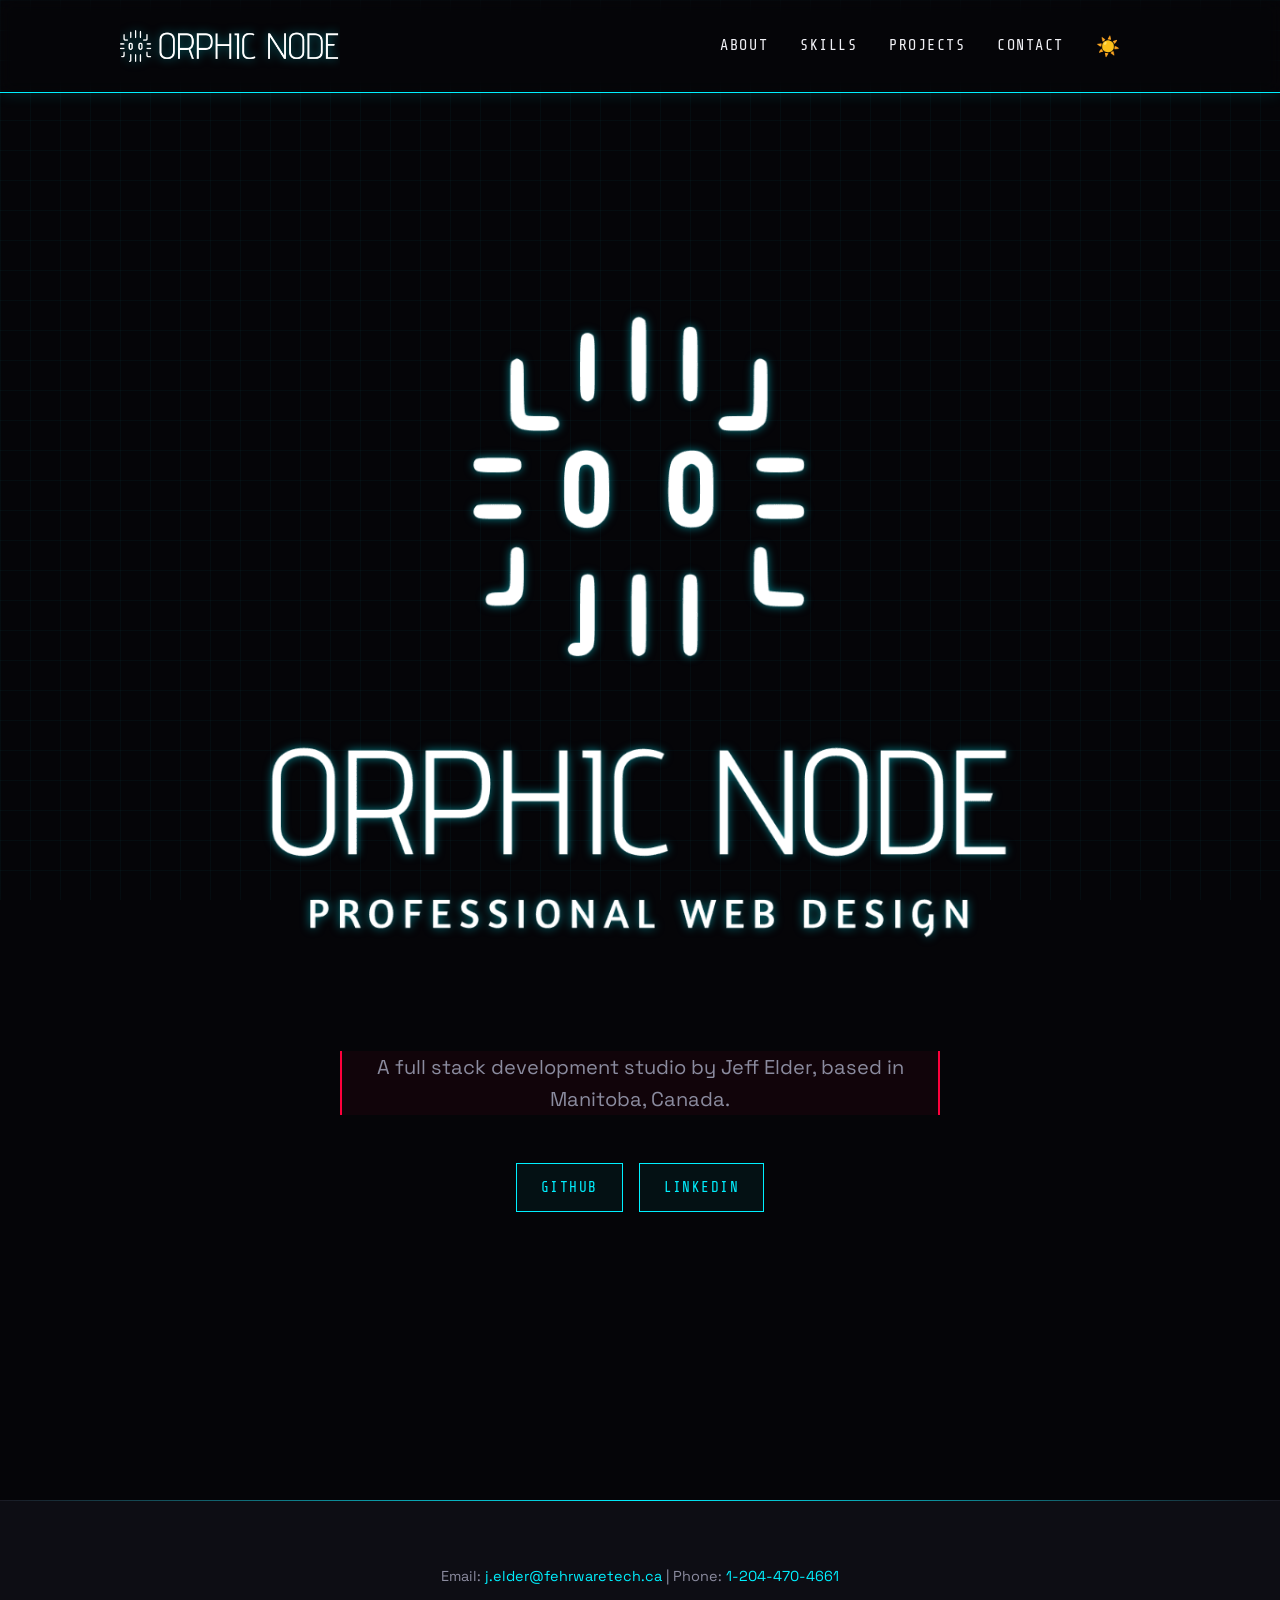
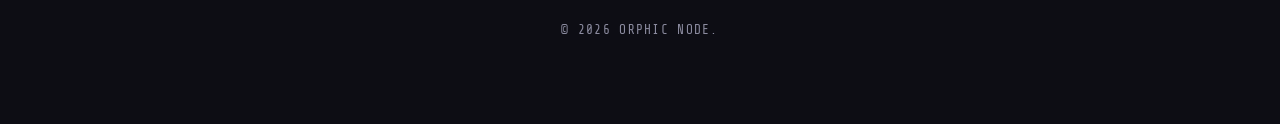
<file: index.html>
<!DOCTYPE html>
<html lang="en">
<head>
    <meta charset="UTF-8">
    <meta name="viewport" content="width=device-width, initial-scale=1.0">
    <title>Orphic Node | Professional web design and development</title>
    <link rel="stylesheet" href="style.css">
</head>
<body>

    <nav id="navbar">
        <div class="nav-content">
            <a href="index.html" class="brand-link">
                <img src="assets/on_navbar.png" alt="Orphic Node Icon" class="brand-logo" onerror="this.style.display='none'">
            </a>
            <div class="nav-links">
                <a href="about.html">About</a>
                <a href="skills.html">Skills</a>
                <a href="projects.html">Projects</a>
                <a href="contact.html">Contact</a>
                <button id="theme-toggle" class="theme-btn" title="Toggle Theme">☀️</button>
            </div>
        </div>
    </nav>

    <header id="hero">
        <div class="container">
            <div class="hero-logo-container">
                <img src="assets/on_logo.png" alt="Orphic Node Icon" class="hero-icon">
            </div>
            
            <p class="subtitle">A full stack development studio by Jeff Elder, based in Manitoba, Canada.</p>
            <div class="social-links">
                <a href="https://github.com/TheJ4nitorNG" target="_blank">GitHub</a>
                <a href="https://ca.linkedin.com/in/jeff-elder-a7a8a4373" target="_blank">LinkedIn</a>
            </div>
        </div>
    </header>

    <footer>
        <div class="container footer-content">
            <p>Email: <a href="mailto:j.elder@fehrwaretech.ca">j.elder@fehrwaretech.ca</a> | Phone: <a href="tel:12044704661">1-204-470-4661</a></p>
            <p class="copyright">© 2026 Orphic Node.</p>
        </div>
    </footer>

    <script src="script.js"></script>
</body>
</html>
</file>
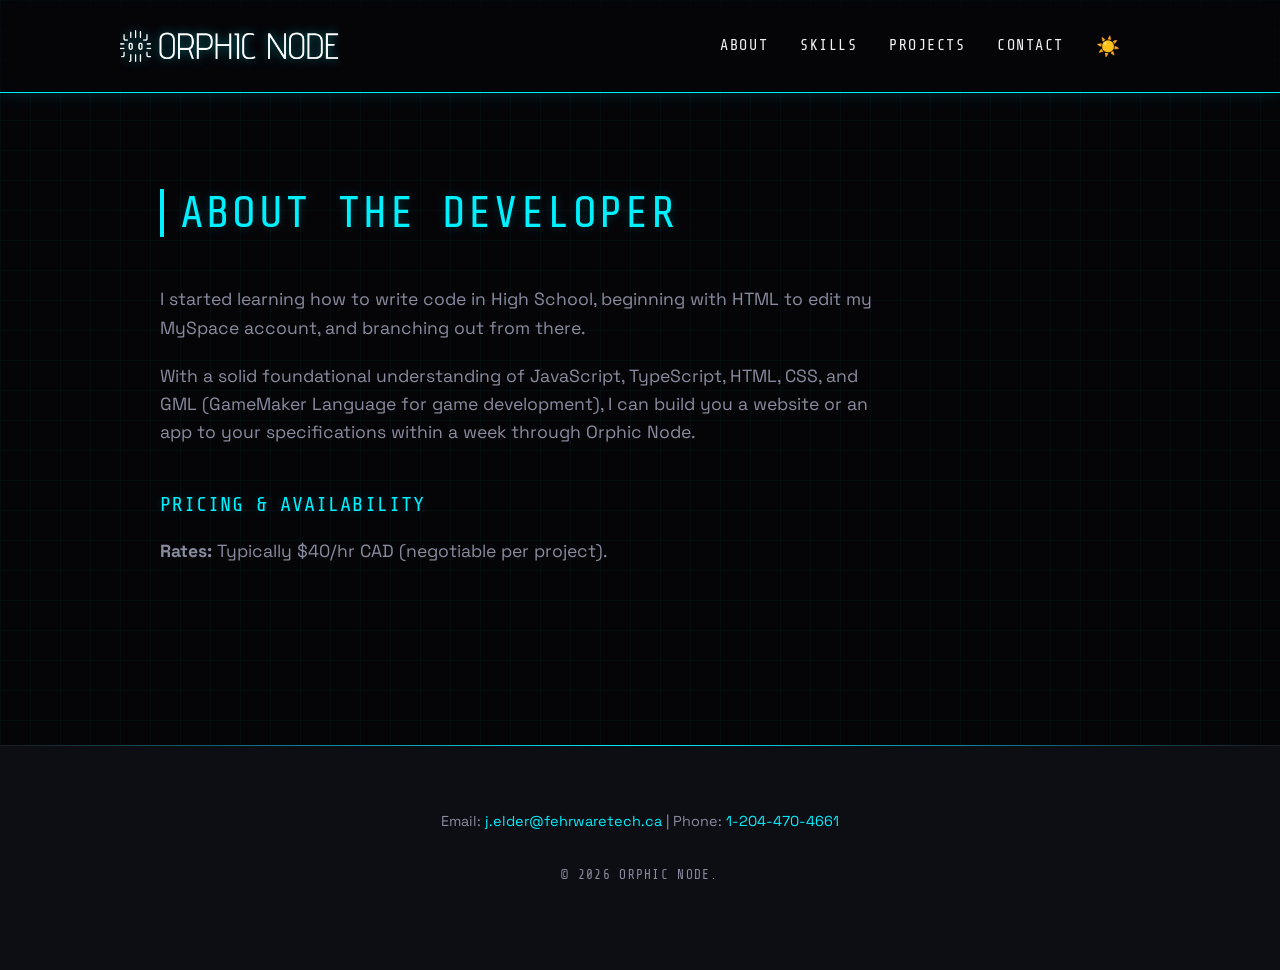
<file: about.html>
<!DOCTYPE html>
<html lang="en">
<head>
    <meta charset="UTF-8">
    <meta name="viewport" content="width=device-width, initial-scale=1.0">
    <title>About | Orphic Node</title>
    <link rel="stylesheet" href="style.css">
</head>
<body>

    <nav id="navbar">
        <div class="nav-content">
            <a href="index.html" class="brand-link">
                <img src="assets/on_navbar.png" alt="Orphic Node Icon" class="brand-logo" onerror="this.style.display='none'">
            </a>
            <div class="nav-links">
                <a href="about.html">About</a>
                <a href="index.html#skills">Skills</a>
                <a href="projects.html">Projects</a>
                <a href="contact.html">Contact</a>
                <button id="theme-toggle" class="theme-btn" title="Toggle Theme">☀️</button>
            </div>
        </div>
    </nav>

    <section id="about" class="container page-content">
        <h2>About the Developer</h2>
        <div class="about-content" style="font-size: 1.1rem; max-width: 800px;">
            <p>I started learning how to write code in High School, beginning with HTML to edit my MySpace account, and branching out from there.</p>
            <p>With a solid foundational understanding of JavaScript, TypeScript, HTML, CSS, and GML (GameMaker Language for game development), I can build you a website or an app to your specifications within a week through Orphic Node.</p>
            <br>
            <h3>Pricing & Availability</h3>
            <p><strong>Rates:</strong> Typically $40/hr CAD (negotiable per project).</p>
        </div>
    </section>

    <footer>
        <div class="container footer-content">
            <p>Email: <a href="mailto:j.elder@fehrwaretech.ca">j.elder@fehrwaretech.ca</a> | Phone: <a href="tel:12044704661">1-204-470-4661</a></p>
            <p class="copyright">© 2026 Orphic Node.</p>
        </div>
    </footer>

    <script src="script.js"></script>
</body>
</html>
</file>
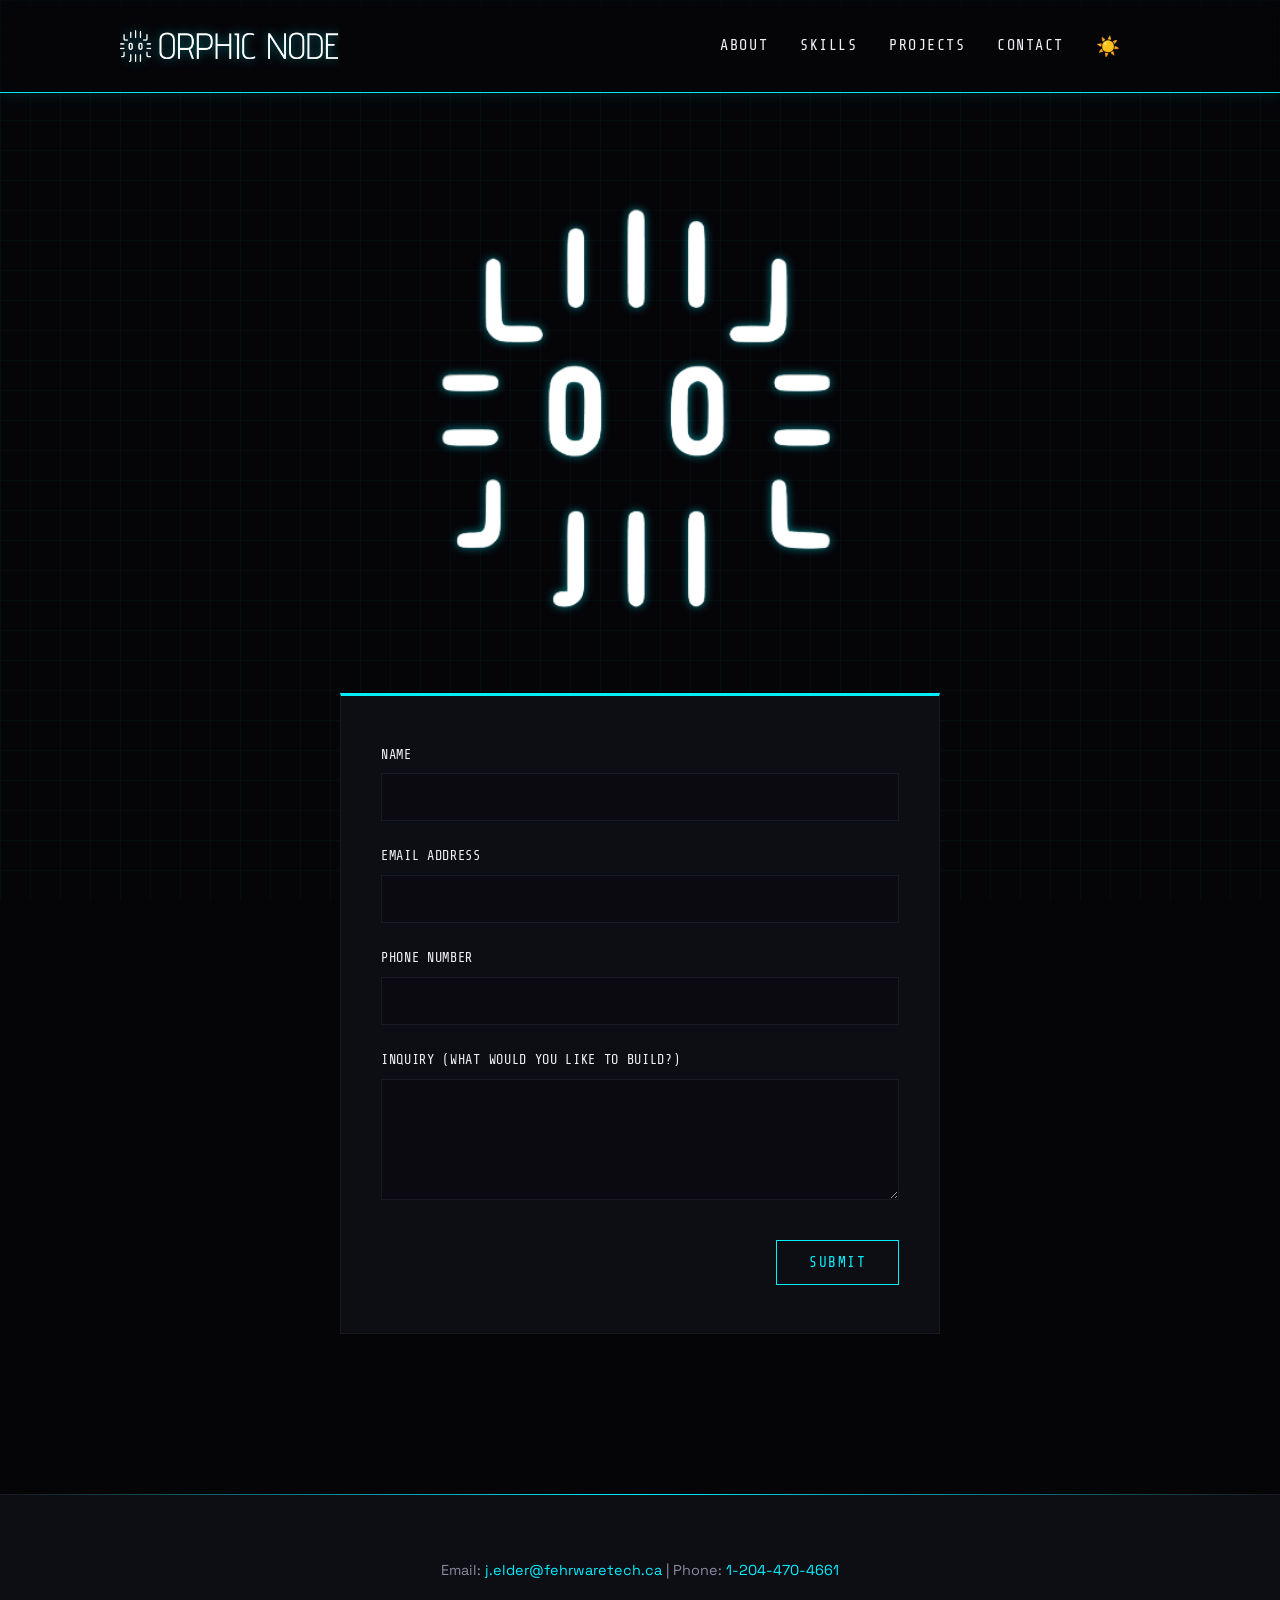
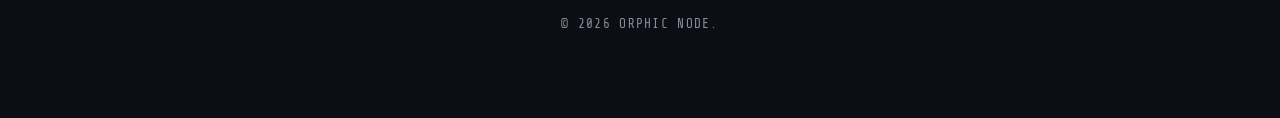
<file: contact.html>
<!DOCTYPE html>
<html lang="en">
<head>
    <meta charset="UTF-8">
    <meta name="viewport" content="width=device-width, initial-scale=1.0">
    <title>Contact | Orphic Node</title>
    <link rel="stylesheet" href="style.css">
</head>
<body>

    <nav id="navbar">
        <div class="nav-content">
            <a href="index.html" class="brand-link">
                <img src="assets/on_navbar.png" alt="Orphic Node Icon" class="brand-logo" onerror="this.style.display='none'">
            </a>
            <div class="nav-links">
                <a href="about.html">About</a>
                <a href="skills.html">Skills</a>
                <a href="projects.html">Projects</a>
                <a href="contact.html">Contact</a>
                <button id="theme-toggle" class="theme-btn" title="Toggle Theme">☀️</button>
            </div>
        </div>
    </nav>

    <section id="contact-page" class="container page-content">
        <div class="contact-header" style="text-align: center; margin-bottom: 3rem;">
            <img src="assets/ek_icon.png" alt="Orphic Node Studio" class="contact-logo" style="width: 100%; height: auto; max-width: 480px;">
        </div>
        
        <div class="form-container">
            <form action="https://formspree.io/f/mvzlnbbj" class="fs-form" method="POST">
                <input type="hidden" name="_next" value="https://thej4nitorng.github.io/JESimplePortfolio/thankyou.html">

                <div class="fs-field">
                    <label class="fs-label" for="name">Name</label>
                    <input class="fs-input" id="name" name="name" required />
                </div>
                <div class="fs-field">
                    <label class="fs-label" for="email">Email Address</label>
                    <input class="fs-input" type="email" id="email" name="email" required />
                </div>
                <div class="fs-field">
                    <label class="fs-label" for="number">Phone Number</label>
                    <input class="fs-input" type="tel" id="number" name="number" required />
                </div>
                <div class="fs-field">
                    <label class="fs-label" for="message">Inquiry (What would you like to build?) </label>
                    <textarea class="fs-textarea" id="message" name="message" rows="5" required></textarea>
                </div>
                <div class="fs-button-group">
                    <button class="fs-button" type="submit">Submit</button>
                </div>
            </form>
        </div>
    </section>

    <footer>
        <div class="container footer-content">
            <p>Email: <a href="mailto:j.elder@fehrwaretech.ca">j.elder@fehrwaretech.ca</a> | Phone: <a href="tel:12044704661">1-204-470-4661</a></p>
            <p class="copyright">© 2026 Orphic Node.</p>
        </div>
    </footer>

    <script src="script.js"></script>
</body>
</html>
</file>
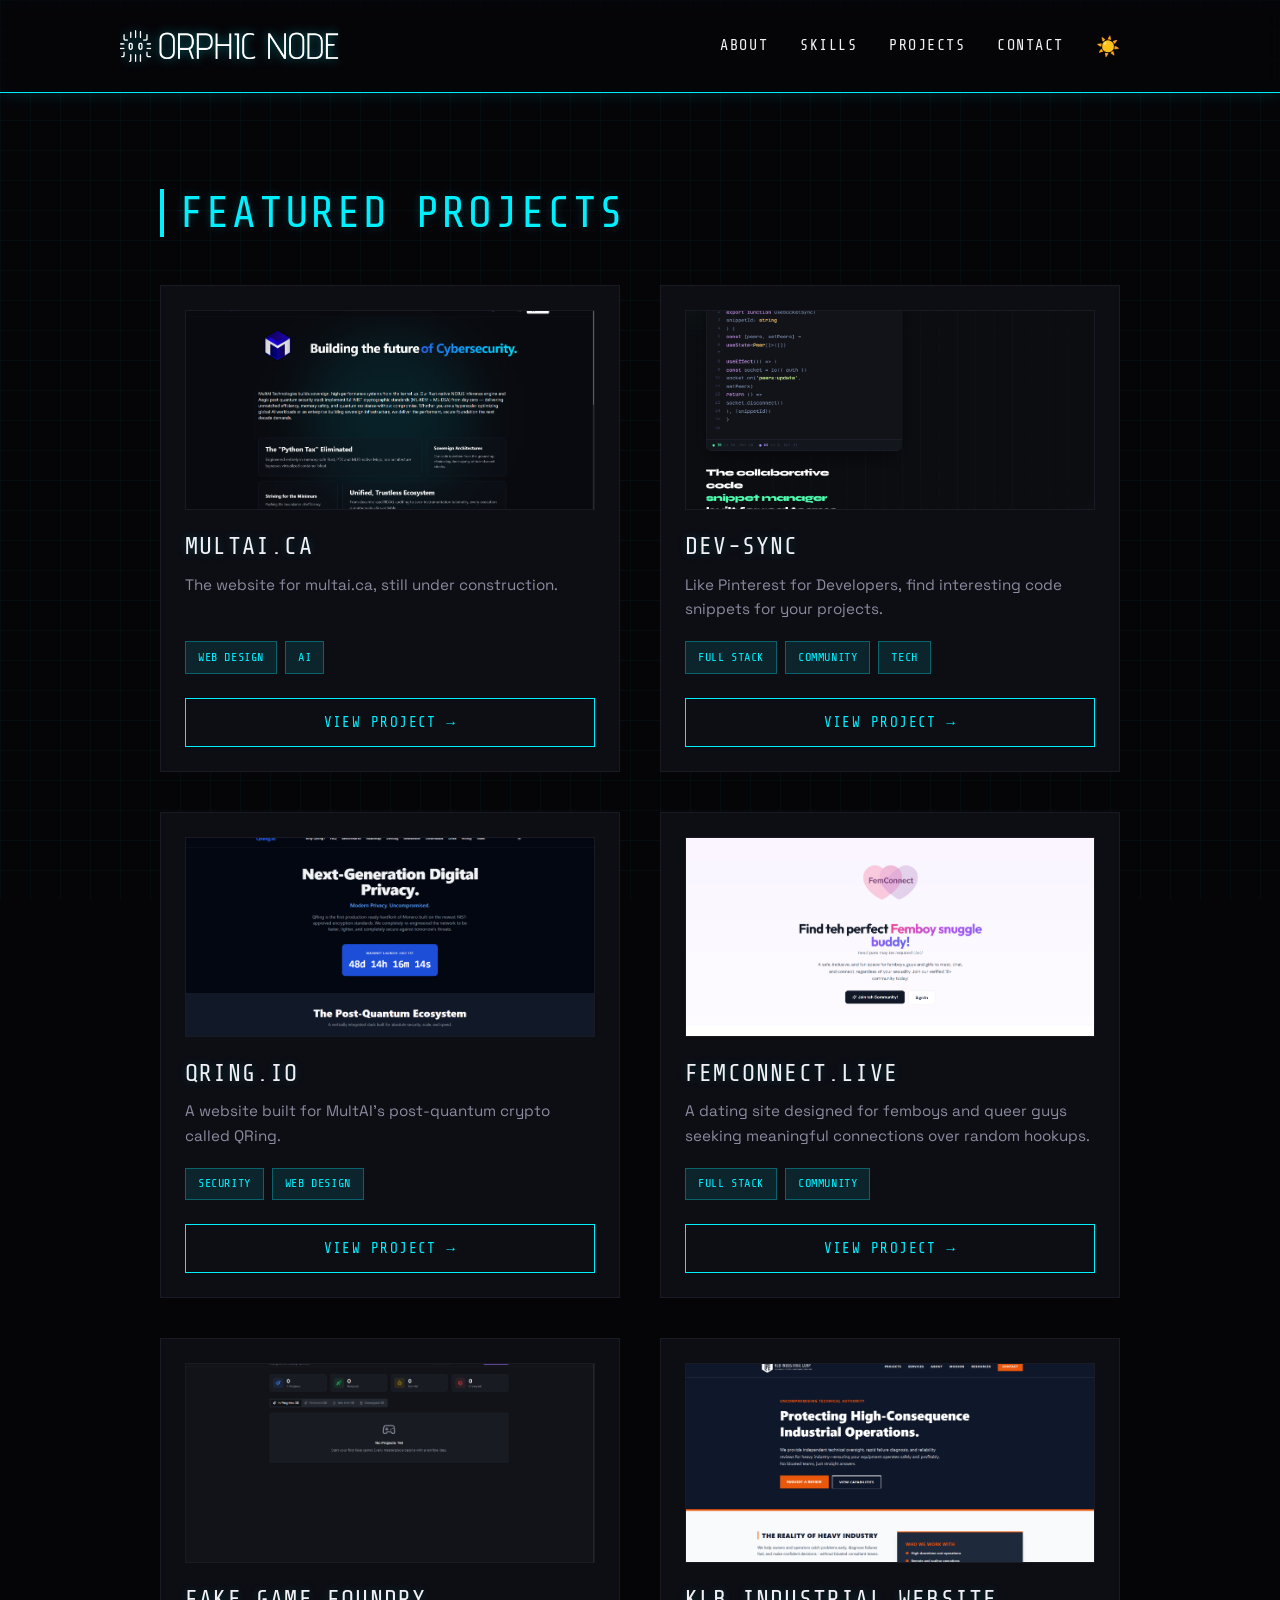
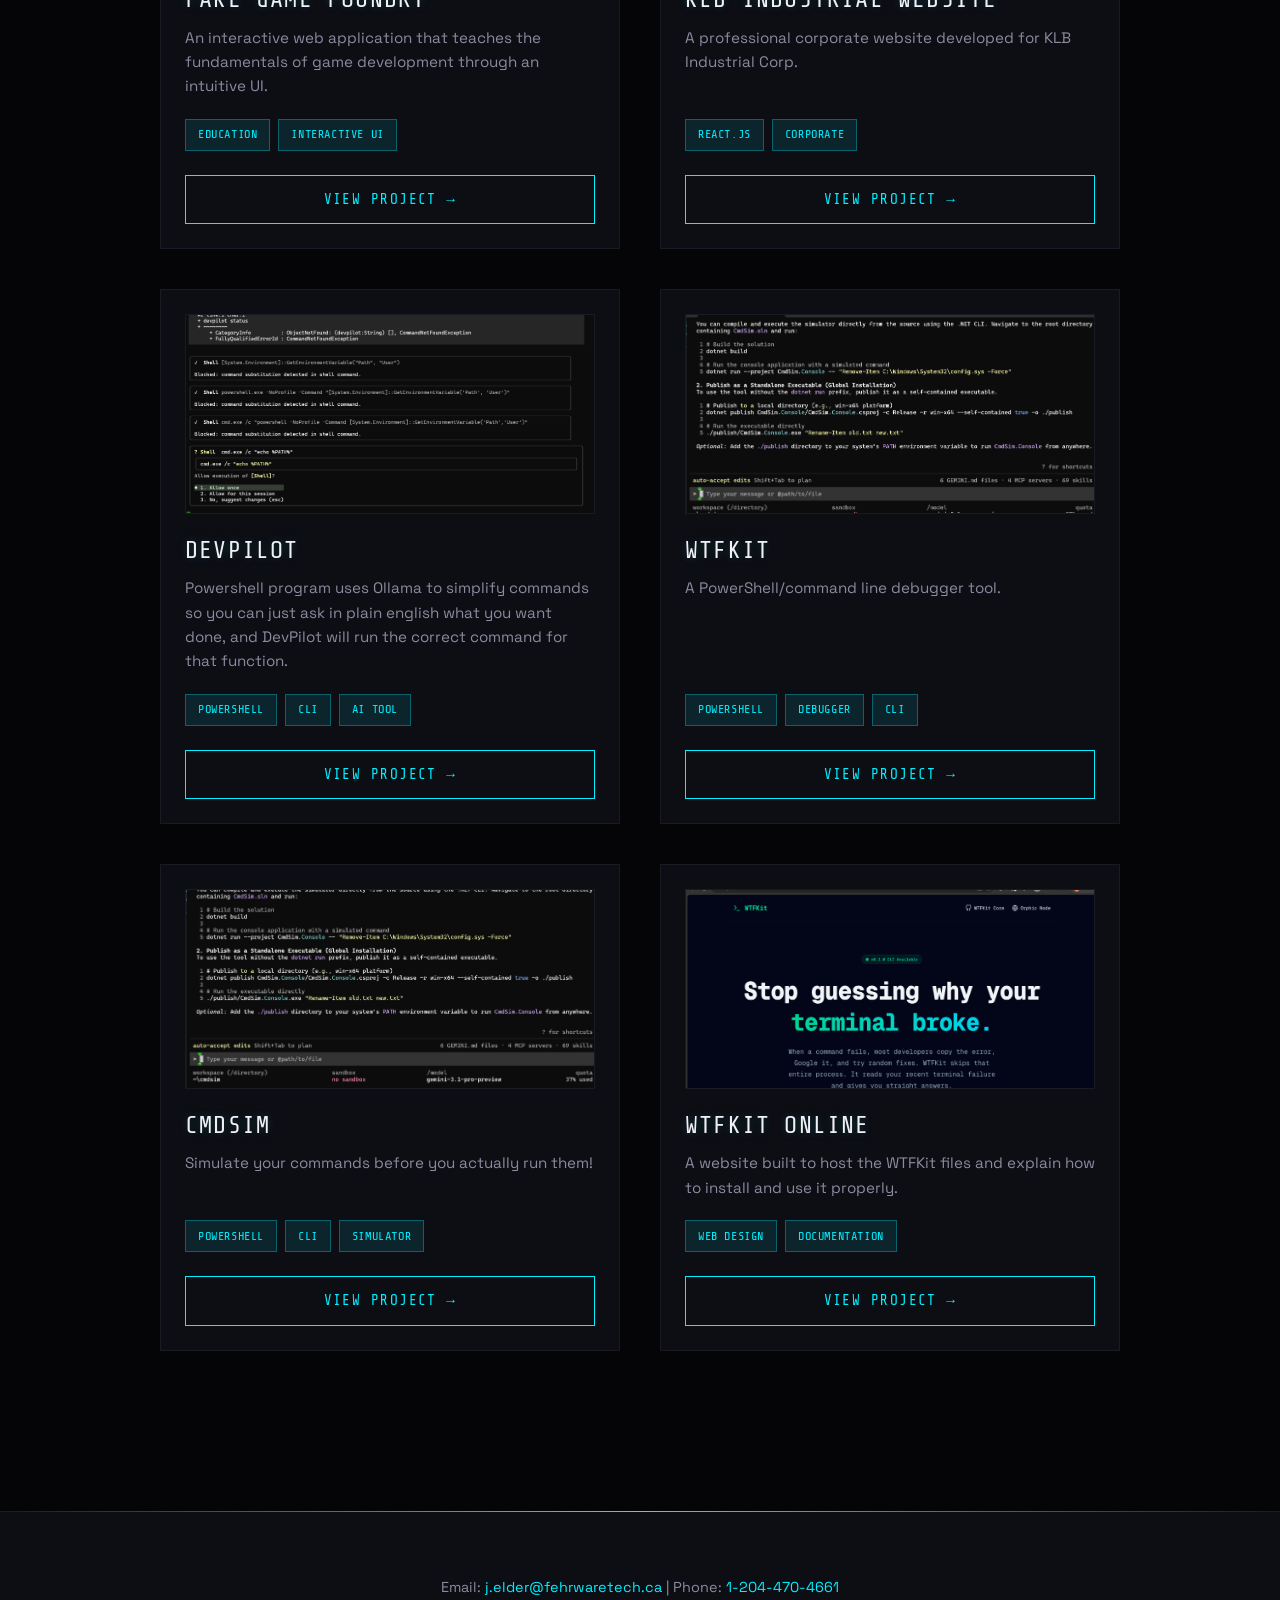
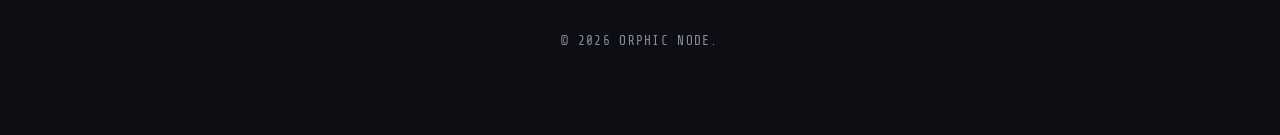
<file: projects.html>
<!DOCTYPE html>
<html lang="en">
<head>
    <meta charset="UTF-8">
    <meta name="viewport" content="width=device-width, initial-scale=1.0">
    <title>Projects | Orphic Node</title>
    <link rel="stylesheet" href="style.css">
</head>
<body>

    <nav id="navbar">
        <div class="nav-content">
            <a href="index.html" class="brand-link">
                <img src="assets/on_navbar.png" alt="Orphic Node Icon" class="brand-logo" onerror="this.style.display='none'">
            </a>
            <div class="nav-links">
                <a href="about.html">About</a>
                <a href="skills.html">Skills</a>
                <a href="projects.html">Projects</a>
                <a href="contact.html">Contact</a>
                <button id="theme-toggle" class="theme-btn" title="Toggle Theme">☀️</button>
            </div>
        </div>
    </nav>

    <section id="projects" class="container page-content">
        <h2>Featured Projects</h2>
        <div id="projects-container" class="projects-grid">
            </div>
    </section>

    <footer>
        <div class="container footer-content">
            <p>Email: <a href="mailto:j.elder@fehrwaretech.ca">j.elder@fehrwaretech.ca</a> | Phone: <a href="tel:12044704661">1-204-470-4661</a></p>
            <p class="copyright">© 2026 Orphic Node.</p>
        </div>
    </footer>

    <script src="script.js"></script>
</body>
</html>
</file>
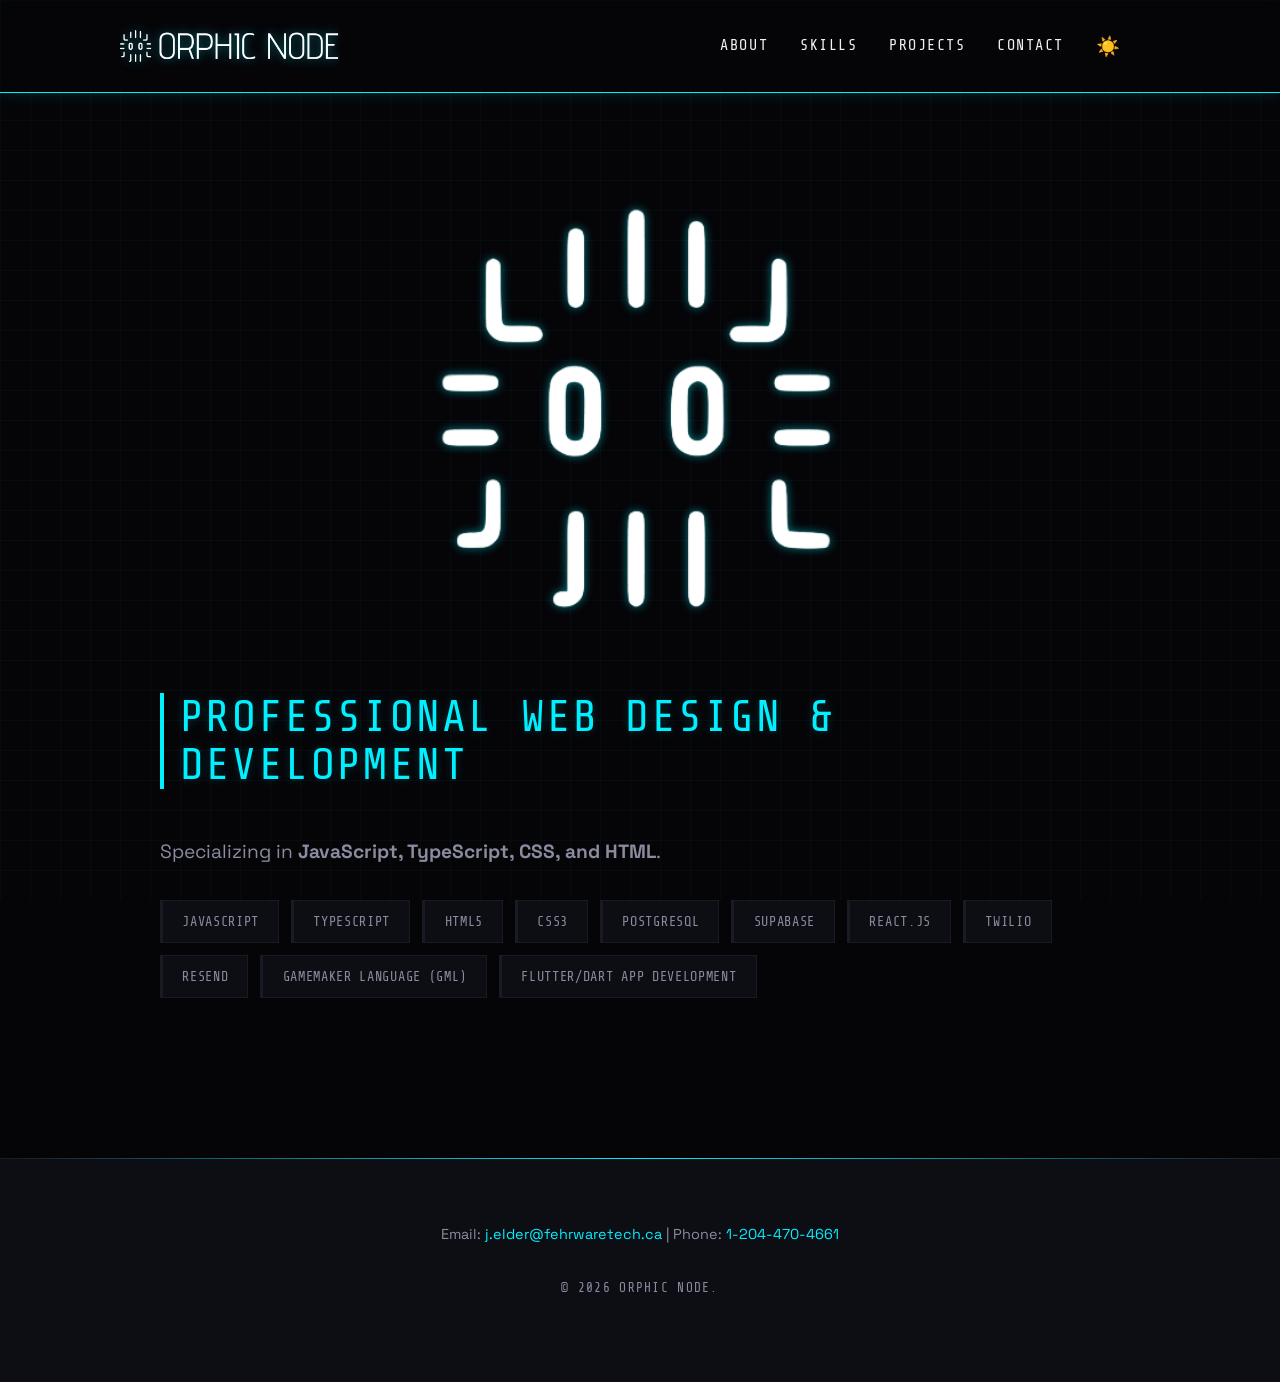
<file: skills.html>
<!DOCTYPE html>
<html lang="en">
<head>
    <meta charset="UTF-8">
    <meta name="viewport" content="width=device-width, initial-scale=1.0">
    <title>Skills | Orphic Node</title>
    <link rel="stylesheet" href="style.css">
</head>
<body>

    <nav id="navbar">
        <div class="nav-content">
            <a href="index.html" class="brand-link">
                <img src="assets/on_navbar.png" alt="Orphic Node Icon" class="brand-logo" onerror="this.style.display='none'">
            </a>
            <div class="nav-links">
                <a href="about.html">About</a>
                <a href="skills.html">Skills</a>
                <a href="projects.html">Projects</a>
                <a href="contact.html">Contact</a>
                <button id="theme-toggle" class="theme-btn" title="Toggle Theme">☀️</button>
            </div>
        </div>
    </nav>

    <section id="skills-page" class="container page-content">
        <div style="text-align: center; margin-bottom: 3rem;">
            <img src="assets/ek_icon.png" alt="Orphic Node Studio" class="contact-logo" style="width: 100%; height: auto; max-width: 480px;">
        </div>
        <h2>Professional Web Design & Development</h2>
        <div style="font-size: 1.2rem; margin-bottom: 2rem;">
            <p>Specializing in <strong>JavaScript, TypeScript, CSS, and HTML</strong>.</p>
        </div>
        <ul id="skills-list" class="skills-grid">
            <!-- Populated by script.js -->
        </ul>
    </section>

    <footer>
        <div class="container footer-content">
            <p>Email: <a href="mailto:j.elder@fehrwaretech.ca">j.elder@fehrwaretech.ca</a> | Phone: <a href="tel:12044704661">1-204-470-4661</a></p>
            <p class="copyright">© 2026 Orphic Node.</p>
        </div>
    </footer>

    <script src="script.js"></script>
</body>
</html>
</file>
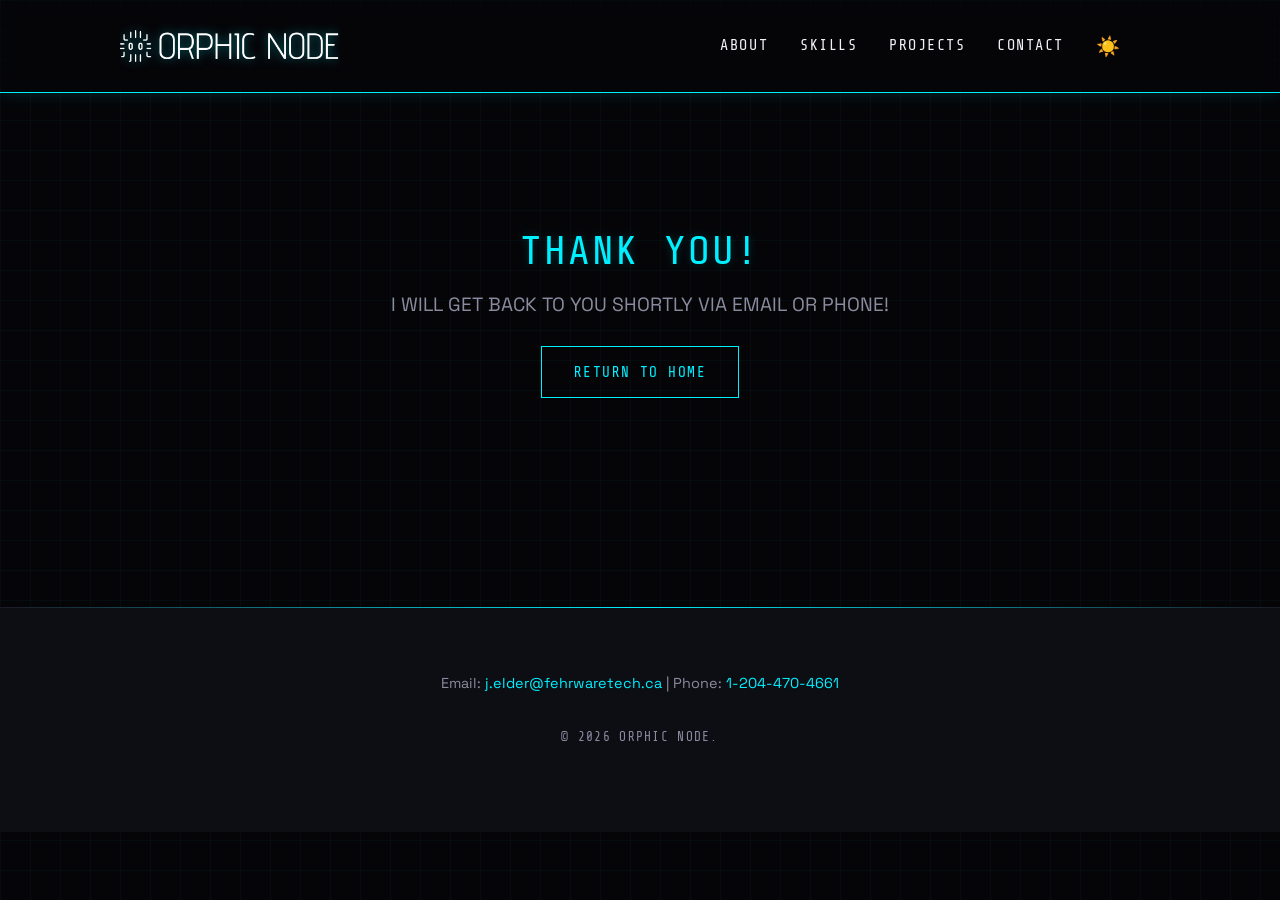
<file: thankyou.html>
<!DOCTYPE html>
<html lang="en">
<head>
    <meta charset="UTF-8">
    <meta name="viewport" content="width=device-width, initial-scale=1.0">
    <title>Thank You | Orphic Node</title>
    <link rel="stylesheet" href="style.css">
</head>
<body>

    <nav id="navbar">
        <div class="nav-content">
            <a href="index.html" class="brand-link">
                <img src="assets/on_navbar.png" alt="Orphic Node Icon" class="brand-logo" onerror="this.style.display='none'">
            </a>
            <div class="nav-links">
                <a href="about.html">About</a>
                <a href="skills.html">Skills</a>
                <a href="projects.html">Projects</a>
                <a href="contact.html">Contact</a>
                <button id="theme-toggle" class="theme-btn" title="Toggle Theme">☀️</button>
            </div>
        </div>
    </nav>

    <section id="thankyou-page" class="container page-content" style="display: flex; align-items: center; justify-content: center; text-align: center; min-height: 50vh;">
        <div>
            <h1 style="color: var(--primary-color); font-size: 2.5rem; margin-bottom: 1rem;">THANK YOU!</h1>
            <p style="font-size: 1.2rem; max-width: 600px; margin: 0 auto;">I WILL GET BACK TO YOU SHORTLY VIA EMAIL OR PHONE!</p>
            <br>
            <a href="index.html" class="btn submit-btn" style="text-decoration: none; display: inline-block;">Return to Home</a>
        </div>
    </section>

    <footer>
        <div class="container footer-content">
            <p>Email: <a href="mailto:j.elder@fehrwaretech.ca">j.elder@fehrwaretech.ca</a> | Phone: <a href="tel:12044704661">1-204-470-4661</a></p>
            <p class="copyright">© 2026 Orphic Node.</p>
        </div>
    </footer>

    <script src="script.js"></script>
</body>
</html>
</file>
<file: style.css>
@import url('https://fonts.googleapis.com/css2?family=Share+Tech+Mono&family=Space+Grotesk:wght@300..700&display=swap');

:root {
    /* Theme variables - DARK MODE DEFAULT (Cyberpunk) */
    --bg-color: #050508;
    --surface-color: #0d0d14;
    --primary-color: #00f0ff;
    --secondary-color: #ff003c;
    --text-primary: #f0f0f5;
    --text-secondary: #8b8b9f;
    --border-color: #1a1a24;
    --tag-bg: rgba(0, 240, 255, 0.1);
    --tag-border: rgba(0, 240, 255, 0.3);
    --tag-text: #00f0ff;
    
    --success-color: #00ff88;
    --error-color: #ff003c;

    --font-family-body: "Space Grotesk", -apple-system, BlinkMacSystemFont, "Segoe UI", sans-serif;
    --font-family-display: "Share Tech Mono", monospace;
    
    --grid-color: rgba(0, 240, 255, 0.03);
}

/* --- LIGHT MODE VARIABLES --- */
body.light-mode {
    --bg-color: #f4f4f9;
    --surface-color: #ffffff;
    --primary-color: #0066ff;
    --secondary-color: #e60036;
    --text-primary: #0a0a0f;
    --text-secondary: #555566;
    --border-color: #d0d0dc;
    --tag-bg: rgba(0, 102, 255, 0.1);
    --tag-border: rgba(0, 102, 255, 0.3);
    --tag-text: #0066ff;
    
    --success-color: #00a855;
    --error-color: #e60036;
    
    --grid-color: rgba(0, 102, 255, 0.05);
}

/* Invert images in dark mode */
.brand-logo,
.hero-icon,
.contact-logo {
    filter: invert(1) drop-shadow(0 0 5px rgba(0, 240, 255, 0.5));
    transition: filter 0.4s ease;
}

body.light-mode .brand-logo,
body.light-mode .hero-icon,
body.light-mode .contact-logo {
    filter: invert(0);
}

*,::before,::after {
    box-sizing: border-box;
    border: 0;
    margin: 0;
    padding: 0;
}

body {
    -webkit-font-smoothing: antialiased;
    -moz-osx-font-smoothing: grayscale;
    font-family: var(--font-family-body);
    background-color: var(--bg-color);
    color: var(--text-primary);
    line-height: 1.6;
    transition: background-color 0.4s ease, color 0.4s ease;
    
    /* Cyberpunk Grid Background */
    background-image: 
        linear-gradient(var(--grid-color) 1px, transparent 1px),
        linear-gradient(90deg, var(--grid-color) 1px, transparent 1px);
    background-size: 30px 30px;
    background-attachment: fixed;
}

button, input, optgroup, select, textarea {
    font-family: inherit;
    font-size: 100%;
    color: inherit;
    margin: 0;
    padding: 0;
}

/* Animations */
@keyframes fadeUp {
    from { opacity: 0; transform: translateY(15px); }
    to { opacity: 1; transform: translateY(0); }
}

.page-content {
    animation: fadeUp 0.6s cubic-bezier(0.16, 1, 0.3, 1) forwards;
    min-height: 60vh;
}

.container {
    max-width: 1024px;
    margin: 0 auto;
    padding: 6rem 2rem;
}

h1, h2, h3, h4 {
    font-family: var(--font-family-display);
    font-weight: 400;
    color: var(--primary-color);
    text-transform: uppercase;
    letter-spacing: 0.05em;
    line-height: 1.1;
    margin-bottom: 1.25rem;
    text-shadow: 0 0 10px rgba(0, 240, 255, 0.2);
}

body.light-mode h1, body.light-mode h2, body.light-mode h3, body.light-mode h4 {
    text-shadow: none;
    color: var(--text-primary);
}

h2 {
    font-size: 2.75rem;
    margin-bottom: 3rem;
    border-left: 4px solid var(--primary-color);
    padding-left: 1rem;
}

p {
    color: var(--text-secondary);
    margin-bottom: 1.25rem;
    max-width: 65ch;
}

a {
    color: var(--primary-color);
    text-decoration: none;
    transition: color 0.2s ease, text-shadow 0.2s ease;
}

a:hover {
    text-shadow: 0 0 8px rgba(0, 240, 255, 0.6);
}

body.light-mode a:hover {
    text-shadow: none;
    opacity: 0.8;
}

/* Navbar & Brand */
#navbar {
    background-color: rgba(var(--bg-color), 0.9);
    backdrop-filter: blur(8px);
    -webkit-backdrop-filter: blur(8px);
    position: sticky;
    top: 0;
    z-index: 100;
    padding: 1rem 0;
    border-bottom: 1px solid var(--primary-color);
    box-shadow: 0 0 15px rgba(0, 240, 255, 0.15);
    transition: background-color 0.4s ease, border-color 0.4s ease;
}

body.light-mode #navbar {
    box-shadow: none;
}

.nav-content {
    max-width: 1024px;
    margin: 0 auto;
    display: flex;
    justify-content: space-between;
    align-items: center;
    padding: 0 2rem;
}

.brand-link {
    display: flex;
    align-items: center;
    height: 60px;
    margin-left: -40px;
    overflow: hidden;
}

.brand-logo {
    height: 220px;
    margin: -80px 0;
    width: auto;
    object-fit: contain;
    transform-origin: left center;
}

.nav-links {
    display: flex;
    align-items: center;
    gap: 2rem;
}

.nav-links a {
    font-family: var(--font-family-display);
    text-transform: uppercase;
    color: var(--text-primary);
    font-size: 0.95rem;
    font-weight: 500;
    letter-spacing: 0.1em;
}

.nav-links a:hover {
    color: var(--primary-color);
}

/* Theme Button Styles */
.theme-btn {
    background: none;
    border: none;
    color: var(--text-primary);
    cursor: pointer;
    font-size: 1.2rem;
    display: flex;
    justify-content: center;
    align-items: center;
    transition: transform 0.2s ease, color 0.2s ease, text-shadow 0.2s ease;
}

.theme-btn:hover {
    transform: scale(0.95);
    color: var(--primary-color);
    text-shadow: 0 0 10px var(--primary-color);
}

/* Hero Section */
#hero {
    text-align: center;
    padding: 4rem 2rem 8rem 2rem;
    display: flex;
    flex-direction: column;
    align-items: center;
    animation: fadeUp 0.6s cubic-bezier(0.16, 1, 0.3, 1) forwards;
}

.hero-logo-container {
    margin: 0 auto 2.5rem auto;
}

.hero-icon {
    height: auto;
    max-height: 750px;
    width: auto;
    object-fit: contain;
    transition: transform 0.2s ease;
}

.hero-icon:hover {
    animation: glitch 0.3s cubic-bezier(.25, .46, .45, .94) both infinite;
}

.subtitle {
    font-size: 1.25rem;
    max-width: 600px;
    margin: 0 auto 3rem auto;
    text-align: center;
    border-left: 2px solid var(--secondary-color);
    border-right: 2px solid var(--secondary-color);
    padding: 0 1rem;
    background: rgba(255, 0, 60, 0.05);
}

body.light-mode .subtitle {
    background: rgba(230, 0, 54, 0.05);
}

.social-links {
    display: flex;
    gap: 1rem;
    justify-content: center;
}

.social-links a {
    display: inline-block;
    padding: 0.75rem 1.5rem;
    border: 1px solid var(--primary-color);
    background: rgba(0, 240, 255, 0.05);
    border-radius: 0;
    font-family: var(--font-family-display);
    text-transform: uppercase;
    font-size: 0.9rem;
    letter-spacing: 0.1em;
    color: var(--primary-color);
    position: relative;
    overflow: hidden;
}

.social-links a::before {
    content: '';
    position: absolute;
    top: 0; left: -100%;
    width: 100%; height: 100%;
    background: linear-gradient(90deg, transparent, rgba(0, 240, 255, 0.2), transparent);
    transition: left 0.5s ease;
}

.social-links a:hover::before {
    left: 100%;
}

.social-links a:hover {
    background-color: var(--primary-color);
    color: var(--bg-color);
    box-shadow: 0 0 15px rgba(0, 240, 255, 0.4);
}

body.light-mode .social-links a {
    background: rgba(0, 102, 255, 0.05);
}

/* Skills Grid */
.skills-grid {
    display: flex;
    flex-wrap: wrap;
    gap: 0.75rem;
    list-style: none;
}

.skill-item {
    background-color: var(--surface-color);
    padding: 0.6rem 1.2rem;
    border-radius: 0;
    font-size: 0.85rem;
    font-family: var(--font-family-display);
    letter-spacing: 0.05em;
    text-transform: uppercase;
    border: 1px solid var(--border-color);
    border-left: 3px solid var(--border-color);
    color: var(--text-secondary);
    transition: all 0.2s ease;
    opacity: 0;
    animation: fadeUp 0.5s cubic-bezier(0.16, 1, 0.3, 1) forwards;
}

.skill-item:hover {
    border-color: var(--primary-color);
    border-left: 3px solid var(--primary-color);
    color: var(--primary-color);
    transform: translateX(4px);
    box-shadow: 0 0 10px rgba(0, 240, 255, 0.1);
}

.skill-item:nth-child(1) { animation-delay: 0.05s; }
.skill-item:nth-child(2) { animation-delay: 0.10s; }
.skill-item:nth-child(3) { animation-delay: 0.15s; }
.skill-item:nth-child(4) { animation-delay: 0.20s; }
.skill-item:nth-child(5) { animation-delay: 0.25s; }
.skill-item:nth-child(6) { animation-delay: 0.30s; }
.skill-item:nth-child(7) { animation-delay: 0.35s; }
.skill-item:nth-child(8) { animation-delay: 0.40s; }
.skill-item:nth-child(9) { animation-delay: 0.45s; }
.skill-item:nth-child(10) { animation-delay: 0.50s; }

/* Projects Grid */
.projects-grid {
    display: grid;
    grid-template-columns: repeat(auto-fill, minmax(320px, 1fr));
    gap: 2.5rem;
}

.project-card {
    background-color: var(--surface-color);
    padding: 1.5rem;
    border-radius: 0;
    border: 1px solid var(--border-color);
    display: flex;
    flex-direction: column;
    position: relative;
    transition: all 0.3s ease;
    opacity: 0;
    animation: fadeUp 0.6s cubic-bezier(0.16, 1, 0.3, 1) forwards;
}

.project-card::before {
    content: '';
    position: absolute;
    top: 0;
    left: 0;
    width: 2px;
    height: 100%;
    background-color: var(--primary-color);
    transform: scaleY(0);
    transition: transform 0.3s ease;
    transform-origin: bottom;
}

.project-card:hover::before {
    transform: scaleY(1);
}

.project-card:nth-child(1) { animation-delay: 0.1s; }
.project-card:nth-child(2) { animation-delay: 0.2s; }
.project-card:nth-child(3) { animation-delay: 0.3s; }
.project-card:nth-child(4) { animation-delay: 0.4s; }

.project-card:hover {
    border-color: var(--primary-color);
    box-shadow: 0 4px 24px rgba(0, 240, 255, 0.08);
    transform: translateY(-4px);
}

body.light-mode .project-card:hover {
    box-shadow: 0 4px 24px rgba(0, 102, 255, 0.12);
}

.project-img {
    width: 100%;
    height: 200px;
    object-fit: cover;
    border-radius: 0;
    margin-bottom: 1.5rem;
    border: 1px solid var(--border-color);
    transition: transform 0.4s ease;
}

.project-card:hover .project-img {
    transform: scale(1.02);
}

.project-card h3 {
    font-size: 1.5rem;
    margin-bottom: 0.75rem;
    color: var(--text-primary);
}

.project-card:hover h3 {
    color: var(--primary-color);
}

.project-card p {
    font-size: 0.95rem;
    flex-grow: 1;
}

.tags-container {
    margin-bottom: 1.5rem;
    display: flex;
    flex-wrap: wrap;
    gap: 0.5rem;
}

.tag {
    display: inline-block;
    font-family: var(--font-family-display);
    font-size: 0.75rem;
    text-transform: uppercase;
    letter-spacing: 0.05em;
    background-color: var(--tag-bg);
    color: var(--tag-text);
    padding: 0.35rem 0.75rem;
    border-radius: 0;
    border: 1px solid var(--tag-border);
}

.btn {
    display: inline-flex;
    justify-content: center;
    align-items: center;
    background-color: transparent;
    color: var(--primary-color);
    padding: 0.75rem 1.5rem;
    border-radius: 0;
    font-family: var(--font-family-display);
    text-transform: uppercase;
    letter-spacing: 0.1em;
    font-size: 0.9rem;
    font-weight: 500;
    border: 1px solid var(--primary-color);
    position: relative;
    overflow: hidden;
    transition: all 0.2s ease;
}

.btn::before {
    content: '';
    position: absolute;
    top: 0; left: 0;
    width: 100%; height: 100%;
    background-color: var(--primary-color);
    z-index: -1;
    transform: scaleX(0);
    transform-origin: right;
    transition: transform 0.3s ease;
}

.btn:hover::before {
    transform: scaleX(1);
    transform-origin: left;
}

.btn:hover {
    color: var(--bg-color);
    box-shadow: 0 0 15px rgba(0, 240, 255, 0.4);
}

/* Footer */
footer {
    background-color: var(--surface-color);
    border-top: 1px solid var(--border-color);
    padding: 4rem 0;
    margin-top: 4rem;
    position: relative;
}

footer::before {
    content: '';
    position: absolute;
    top: -1px; left: 0;
    width: 100%; height: 1px;
    background: linear-gradient(90deg, transparent, var(--primary-color), transparent);
}

.footer-content {
    padding: 0 2rem;
    display: flex;
    flex-direction: column;
    align-items: center;
    gap: 0.75rem;
    font-size: 0.9rem;
}

.copyright {
    font-size: 0.8rem;
    font-family: var(--font-family-display);
    color: var(--text-secondary);
    text-transform: uppercase;
    letter-spacing: 0.1em;
}

/* --- FORMSPREE TEMPLATE CSS --- */
.form-container {
    max-width: 600px;
    margin: 0 auto;
    background-color: var(--surface-color);
    padding: 3rem 2.5rem;
    border-radius: 0;
    border: 1px solid var(--border-color);
    border-top: 3px solid var(--primary-color);
    opacity: 0;
    animation: fadeUp 0.6s cubic-bezier(0.16, 1, 0.3, 1) forwards;
    position: relative;
}

.fs-form {
    display: grid;
    row-gap: 1.5rem;
}

.fs-field {
    display: flex;
    flex-direction: column;
    row-gap: 0.5rem;
    text-align: left;
}

.fs-label {
    color: var(--text-primary);
    font-size: 0.85rem;
    font-family: var(--font-family-display);
    text-transform: uppercase;
    letter-spacing: 0.05em;
}

.fs-button-group {
    display: flex;
    flex-direction: row-reverse;
    margin-top: 1rem;
}

.fs-button, .submit-btn {
    background-color: transparent;
    color: var(--primary-color);
    padding: 0.85rem 2rem;
    border-radius: 0;
    font-family: var(--font-family-display);
    text-transform: uppercase;
    letter-spacing: 0.1em;
    font-size: 0.9rem;
    cursor: pointer;
    border: 1px solid var(--primary-color);
    position: relative;
    z-index: 1;
    overflow: hidden;
    transition: all 0.2s ease;
}

.fs-button::before, .submit-btn::before {
    content: '';
    position: absolute;
    top: 0; left: 0;
    width: 100%; height: 100%;
    background-color: var(--primary-color);
    z-index: -1;
    transform: scaleY(0);
    transform-origin: bottom;
    transition: transform 0.3s ease;
}

.fs-button:hover::before, .submit-btn:hover::before {
    transform: scaleY(1);
}

.fs-button:hover, .submit-btn:hover {
    color: var(--bg-color);
    box-shadow: 0 0 15px rgba(0, 240, 255, 0.4);
}

.fs-input, .fs-select, .fs-textarea {
    appearance: none;
    border-radius: 0;
    border: 1px solid var(--border-color);
    background-color: rgba(0, 0, 0, 0.2);
    color: var(--text-primary);
    font-size: 0.95rem;
    outline: none;
    padding: 0.75rem 1rem;
    transition: all 0.3s ease;
    font-family: var(--font-family-body);
}

body.light-mode .fs-input, body.light-mode .fs-select, body.light-mode .fs-textarea {
    background-color: rgba(255, 255, 255, 0.5);
}

.fs-input, .fs-select {
    height: 3rem;
}

.fs-textarea {
    min-height: 120px;
    resize: vertical;
}

.fs-input:focus, .fs-select:focus, .fs-textarea:focus {
    border-color: var(--primary-color);
    box-shadow: 0 0 10px rgba(0, 240, 255, 0.1) inset;
}

.fs-input::placeholder, .fs-textarea::placeholder {
    color: var(--text-secondary);
}

/* --- Mobile Responsiveness --- */
@media (max-width: 768px) {
    .nav-content {
        flex-direction: column;
        gap: 1rem;
    }

    .nav-links {
        gap: 1rem;
        flex-wrap: wrap;
        justify-content: center;
    }
    
    .nav-links a {
        font-size: 0.85rem;
    }

    .brand-link {
        margin-left: 0;
    }

    .brand-logo {
        height: 180px;
        margin: -60px 0;
    }

    .container {
        padding: 4rem 1.5rem;
    }
    
    h2 {
        font-size: 2rem;
    }

    .hero-icon {
        max-height: 180px;
    }
}
</file>
